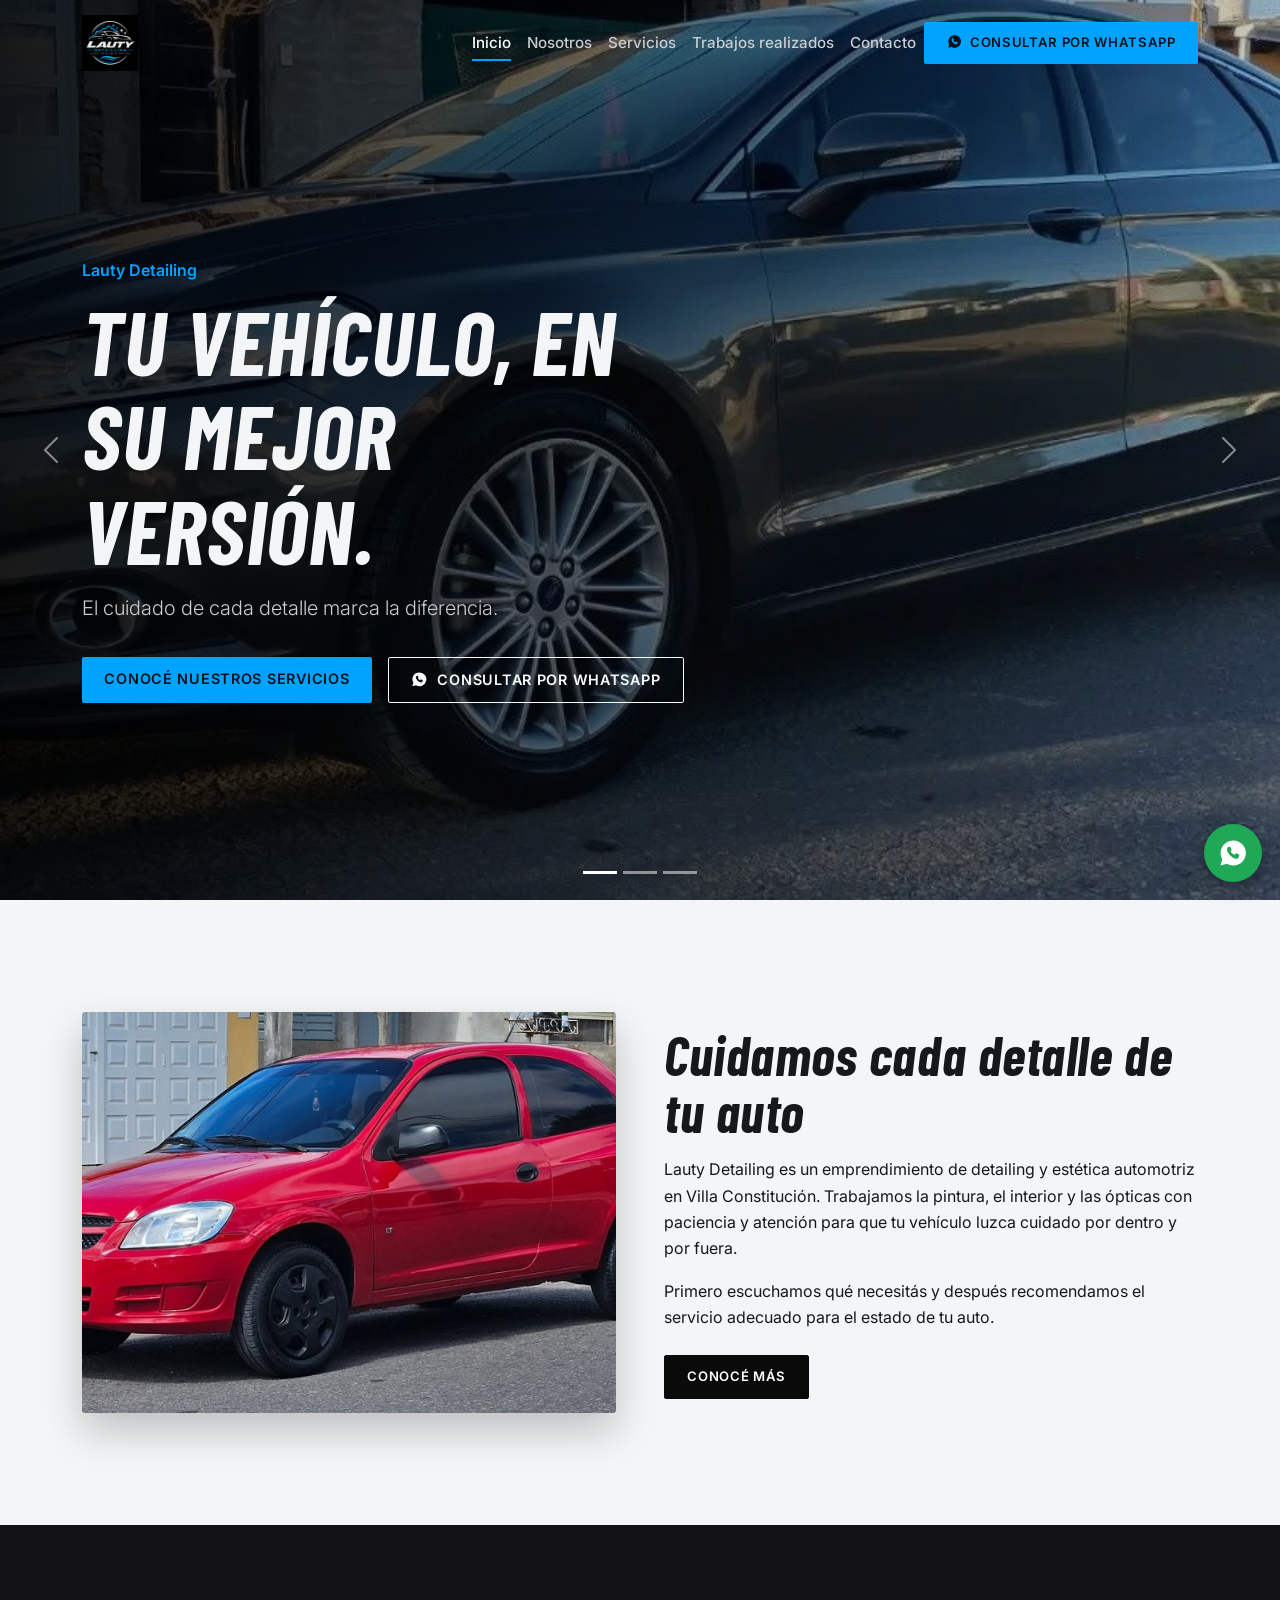
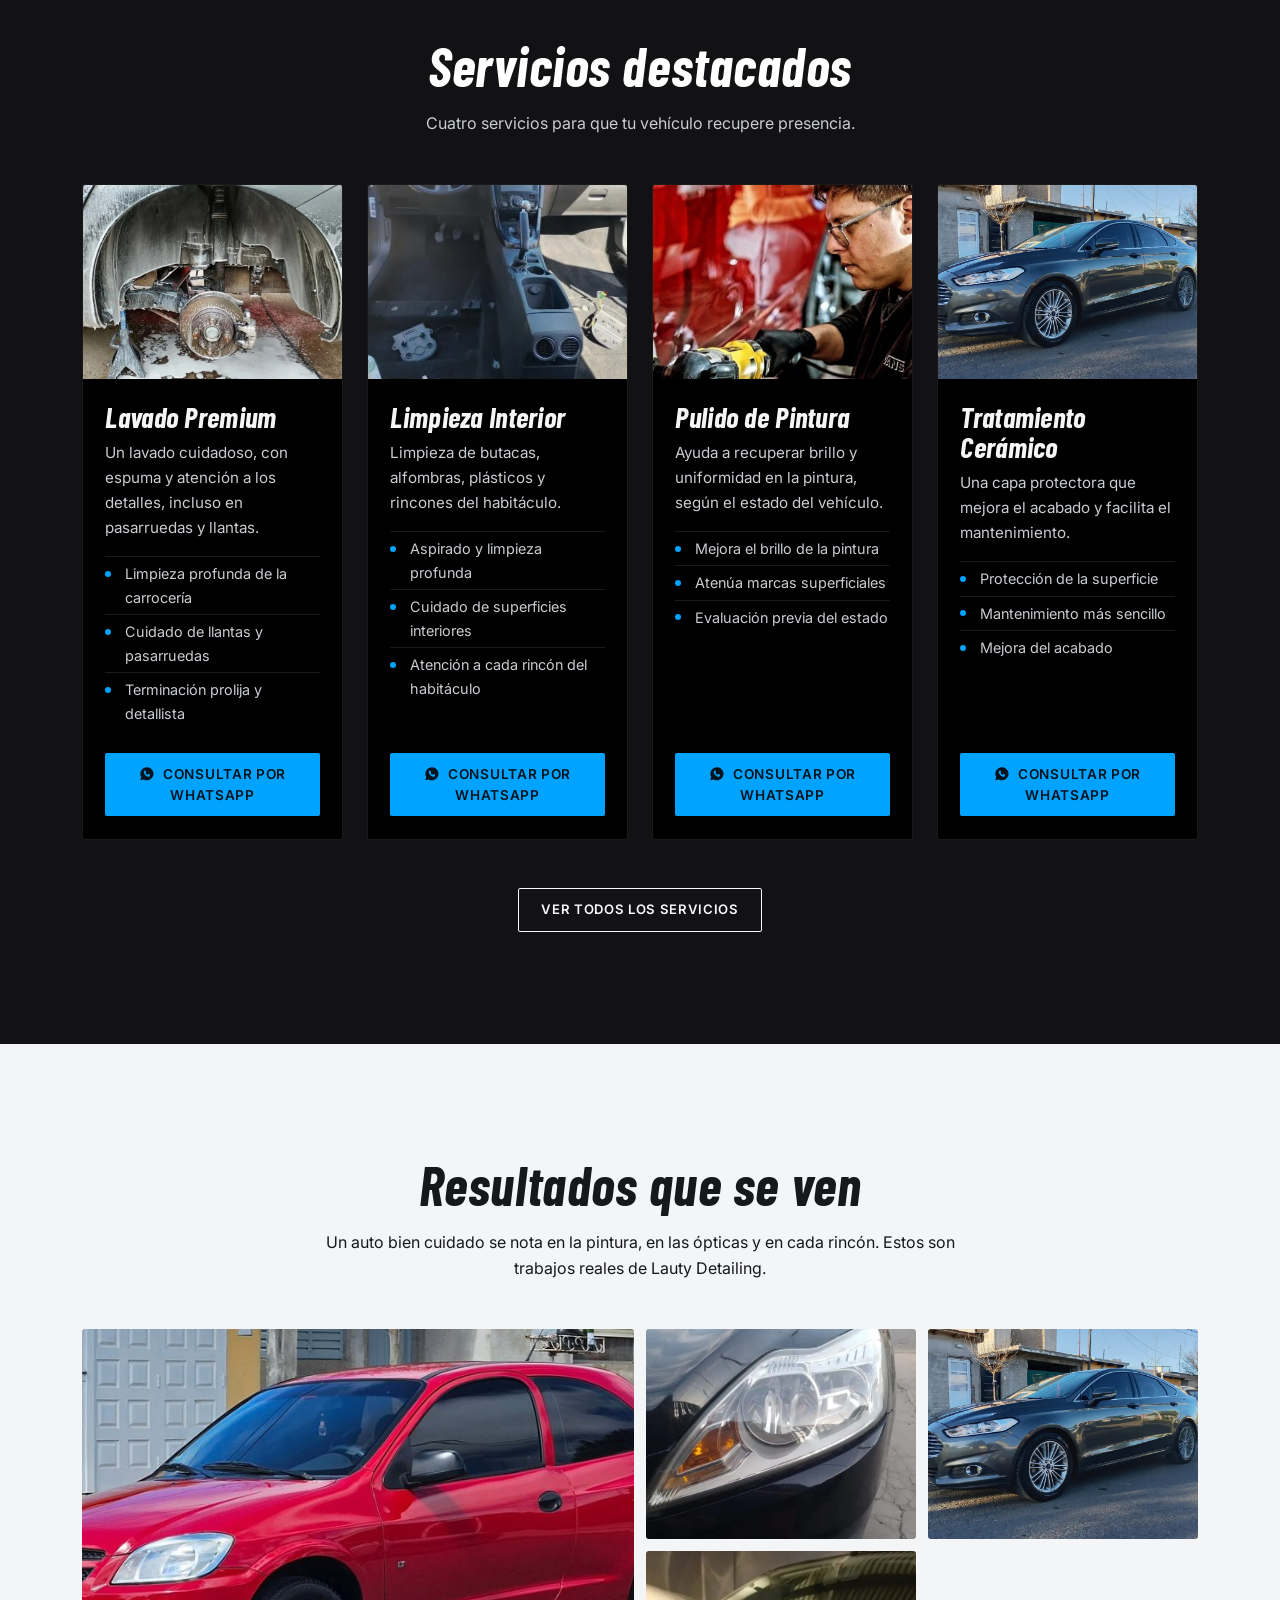
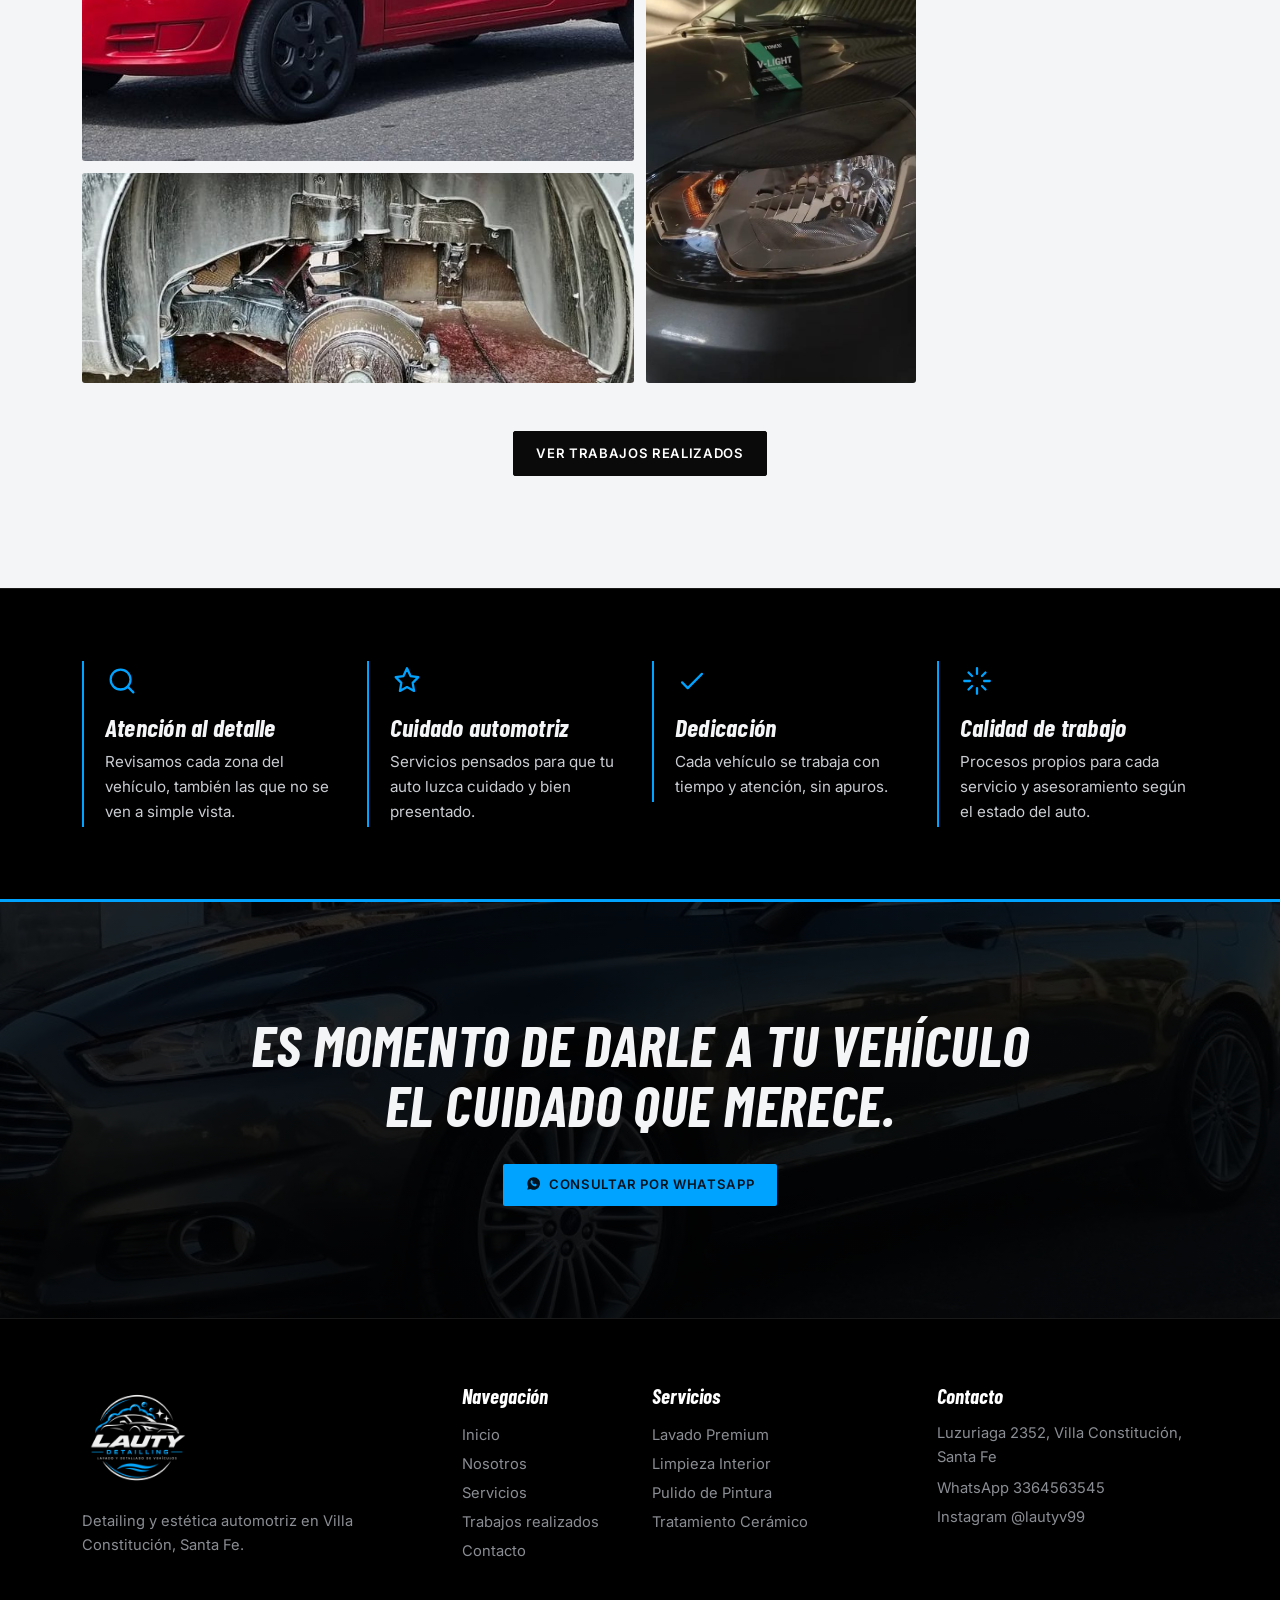
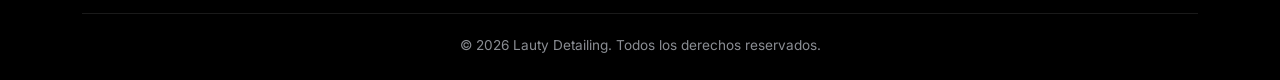
<file: index.html>
<!DOCTYPE html>
<html lang="es-AR">
<head>
  <meta charset="utf-8">
  <meta name="viewport" content="width=device-width, initial-scale=1">
  <title>Lauty Detailing | Detailing y estética automotriz en Villa Constitución</title>
  <meta
    name="description"
    content="Lavado premium, limpieza interior, pulido de pintura y tratamiento cerámico en Villa Constitución, Santa Fe.">
  <link rel="icon" href="img/logo.png">
  <link rel="preconnect" href="https://fonts.googleapis.com">
  <link rel="preconnect" href="https://fonts.gstatic.com" crossorigin>
  <link
    href="https://fonts.googleapis.com/css2?family=Barlow+Condensed:ital,wght@1,600;1,700&amp;family=Inter:wght@400;500;600&amp;display=swap"
    rel="stylesheet">
  <link
    href="https://cdn.jsdelivr.net/npm/bootstrap@5.3.3/dist/css/bootstrap.min.css"
    rel="stylesheet">
  <link href="css/style.css" rel="stylesheet">
</head>
<body>

  <!-- Ícono de WhatsApp reutilizable (se usa con <use>) -->
  <svg width="0" height="0" style="position:absolute" aria-hidden="true">
    <symbol id="wa" viewBox="0 0 24 24">
      <path
        fill="currentColor"
        d="M12 2a10 10 0 0 0-8.6 15L2 22l5.2-1.4A10 10 0 1 0 12 2zm4.600 13.400c-.2.600-1.100 1.100-1.600 1.100-.4.100-1 .1-1.600-.1-3-1-4.900-4-5-4.200-.2-.2-1.200-1.500-1.200-2.800 0-1.300.7-2 1-2.200.2-.2.500-.3.700-.3h.5c.2 0 .4 0 .6.500l.8 1.900c.1.200.1.400 0 .500l-.4.600c-.1.100-.3.300-.1.600.7 1.100 1.500 1.800 2.600 2.300.3.100.4.100.6-.1l.7-.9c.2-.2.400-.2.600-.1l1.800.9c.2.100.4.200.4.300.1.200.1.700-.2 1.200z"/>
    </symbol>
  </svg>

  <!-- Barra de navegación -->
  <nav class="navbar navbar-expand-lg navbar-dark fixed-top" id="nav">
    <div class="container">
      <a class="navbar-brand" href="index.html">
        <img src="img/logo.png" alt="Lauty Detailing" width="56" height="56">
      </a>
      <button
        class="navbar-toggler"
        data-bs-toggle="offcanvas"
        data-bs-target="#oc"
        aria-controls="oc"
        aria-label="Abrir menú">
        <span class="navbar-toggler-icon"></span>
      </button>
      <div class="offcanvas-lg offcanvas-end" tabindex="-1" id="oc">
        <div class="offcanvas-header">
          <img src="img/logo.png" alt="" width="48" height="48">
          <button
            type="button"
            class="btn-close btn-close-white"
            data-bs-dismiss="offcanvas"
            data-bs-target="#oc"
            aria-label="Cerrar">
          </button>
        </div>
        <div class="offcanvas-body">
          <ul class="navbar-nav mx-auto">
            <li class="nav-item"><a class="nav-link active" href="index.html">Inicio</a></li>
            <li class="nav-item"><a class="nav-link" href="nosotros.html">Nosotros</a></li>
            <li class="nav-item"><a class="nav-link" href="servicios.html">Servicios</a></li>
            <li class="nav-item"><a class="nav-link" href="trabajos.html">Trabajos realizados</a></li>
            <li class="nav-item"><a class="nav-link" href="contacto.html">Contacto</a></li>
          </ul>
          <a
            class="btn btn-ac"
            href="https://wa.me/543364563545?text=Hola%21%20Quer%C3%ADa%20consultar%20por%20los%20servicios%20de%20Lauty%20Detailing."
            target="_blank"
            rel="noopener">
            <svg class="ico"><use href="#wa"/></svg> Consultar por WhatsApp
          </a>
        </div>
      </div>
    </div>
  </nav>

  <!-- Portada con carrusel de Bootstrap -->
  <header
    id="hero"
    class="carousel slide carousel-fade hero-car"
    data-bs-ride="carousel"
    data-bs-interval="6500"
    aria-label="Portada">
    <div class="carousel-indicators">
      <button data-bs-target="#hero" data-bs-slide-to="0" class="active" aria-label="Diapositiva 1"></button>
      <button data-bs-target="#hero" data-bs-slide-to="1" aria-label="Diapositiva 2"></button>
      <button data-bs-target="#hero" data-bs-slide-to="2" aria-label="Diapositiva 3"></button>
    </div>
    <div class="carousel-inner">
      <div class="carousel-item active">
        <img src="img/portada/mondeo.jpg" alt="Ford Mondeo gris con pintura cuidada">
        <div class="cap">
          <div class="container">
            <div class="cap-in">
              <p class="hero-brand">Lauty Detailing</p>
              <h1>Tu vehículo, en su mejor versión.</h1>
              <p class="lead">El cuidado de cada detalle marca la diferencia.</p>
              <div class="d-flex flex-wrap gap-3">
                <a class="btn btn-ac btn-lg" href="servicios.html">Conocé nuestros servicios</a>
                <a
                  class="btn btn-outline-light btn-lg"
                  href="https://wa.me/543364563545?text=Hola%21%20Quer%C3%ADa%20consultar%20por%20los%20servicios%20de%20Lauty%20Detailing."
                  target="_blank"
                  rel="noopener">
                  <svg class="ico"><use href="#wa"/></svg> Consultar por WhatsApp
                </a>
              </div>
            </div>
          </div>
        </div>
      </div>
      <div class="carousel-item">
        <img
          src="img/portada/pulido.jpg"
          alt="Lautaro Valia puliendo la pintura de un auto"
          loading="lazy">
        <div class="cap">
          <div class="container">
            <div class="cap-in">
              <p class="hero-brand">Lauty Detailing</p>
              <h1>La excelencia está en los detalles.</h1>
              <p class="lead">Trabajamos para realzar la estética y el cuidado de tu vehículo.</p>
              <div class="d-flex flex-wrap gap-3">
                <a class="btn btn-ac btn-lg" href="trabajos.html">Ver trabajos</a>
              </div>
            </div>
          </div>
        </div>
      </div>
      <div class="carousel-item">
        <img
          src="img/portada/celta.jpg"
          alt="Chevrolet Celta rojo con pintura brillante"
          loading="lazy">
        <div class="cap">
          <div class="container">
            <div class="cap-in">
              <p class="hero-brand">Lauty Detailing</p>
              <h1>Protegé. Cuidá. Destacá.</h1>
              <p class="lead">Descubrí las opciones de detailing para tu automóvil.</p>
              <div class="d-flex flex-wrap gap-3">
                <a class="btn btn-ac btn-lg" href="servicios.html#ceramico">Tratamiento cerámico</a>
              </div>
            </div>
          </div>
        </div>
      </div>
    </div>
    <button class="carousel-control-prev" data-bs-target="#hero" data-bs-slide="prev">
      <span class="carousel-control-prev-icon"></span>
      <span class="visually-hidden">Anterior</span>
    </button>
    <button class="carousel-control-next" data-bs-target="#hero" data-bs-slide="next">
      <span class="carousel-control-next-icon"></span>
      <span class="visually-hidden">Siguiente</span>
    </button>
  </header>

  <!-- Sección: Cuidamos cada detalle de tu auto -->
  <section class="sec sec-l">
    <div class="container">
      <div class="row align-items-center g-5">
        <div class="col-lg-6 rv">
          <img
            class="blk-img"
            src="img/galeria/celta.jpg"
            alt="Chevrolet Celta rojo"
            loading="lazy">
        </div>
        <div class="col-lg-6 rv">
          <h2>Cuidamos cada detalle de tu auto</h2>
          <p>
            Lauty Detailing es un emprendimiento de detailing y estética automotriz en Villa
            Constitución. Trabajamos la pintura, el interior y las ópticas con paciencia y atención
            para que tu vehículo luzca cuidado por dentro y por fuera.
          </p>
          <p class="mb-4">
            Primero escuchamos qué necesitás y después recomendamos el servicio adecuado para el
            estado de tu auto.
          </p>
          <a class="btn btn-dark" href="nosotros.html">Conocé más</a>
        </div>
      </div>
    </div>
  </section>

  <!-- Sección: Servicios destacados -->
  <section class="sec sec-d">
    <div class="container">
      <div class="sec-head rv">
        <h2>Servicios destacados</h2>
        <p>Cuatro servicios para que tu vehículo recupere presencia.</p>
      </div>
      <div class="row g-4">
        <div class="col-md-6 col-xl-3 rv">
          <article class="svc">
            <img
              src="img/servicios/lavado.jpg"
              alt="Pasarruedas cubierto de espuma durante un lavado"
              loading="lazy">
            <div class="svc-b">
              <h3>Lavado Premium</h3>
              <p>
                Un lavado cuidadoso, con espuma y atención a los detalles, incluso en pasarruedas y
                llantas.
              </p>
              <ul>
                <li>Limpieza profunda de la carrocería</li>
                <li>Cuidado de llantas y pasarruedas</li>
                <li>Terminación prolija y detallista</li>
              </ul>
              <a
                class="btn btn-ac w-100"
                href="https://wa.me/543364563545?text=Hola%21%20Quer%C3%ADa%20consultar%20por%20el%20servicio%20de%20Lavado%20Premium%20de%20Lauty%20Detailing."
                target="_blank"
                rel="noopener">
                <svg class="ico"><use href="#wa"/></svg> Consultar por WhatsApp
              </a>
            </div>
          </article>
        </div>
        <div class="col-md-6 col-xl-3 rv">
          <article class="svc">
            <img
              src="img/servicios/interior.jpg"
              alt="Interior de un Peugeot 408 durante la limpieza"
              loading="lazy">
            <div class="svc-b">
              <h3>Limpieza Interior</h3>
              <p>Limpieza de butacas, alfombras, plásticos y rincones del habitáculo.</p>
              <ul>
                <li>Aspirado y limpieza profunda</li>
                <li>Cuidado de superficies interiores</li>
                <li>Atención a cada rincón del habitáculo</li>
              </ul>
              <a
                class="btn btn-ac w-100"
                href="https://wa.me/543364563545?text=Hola%21%20Quer%C3%ADa%20consultar%20por%20el%20servicio%20de%20Limpieza%20Interior%20de%20Lauty%20Detailing."
                target="_blank"
                rel="noopener">
                <svg class="ico"><use href="#wa"/></svg> Consultar por WhatsApp
              </a>
            </div>
          </article>
        </div>
        <div class="col-md-6 col-xl-3 rv">
          <article class="svc">
            <img
              src="img/servicios/pulido.jpg"
              alt="Lautaro Valia puliendo la pintura de un auto"
              loading="lazy">
            <div class="svc-b">
              <h3>Pulido de Pintura</h3>
              <p>Ayuda a recuperar brillo y uniformidad en la pintura, según el estado del vehículo.</p>
              <ul>
                <li>Mejora el brillo de la pintura</li>
                <li>Atenúa marcas superficiales</li>
                <li>Evaluación previa del estado</li>
              </ul>
              <a
                class="btn btn-ac w-100"
                href="https://wa.me/543364563545?text=Hola%21%20Quer%C3%ADa%20consultar%20por%20el%20servicio%20de%20Pulido%20de%20Pintura%20de%20Lauty%20Detailing."
                target="_blank"
                rel="noopener">
                <svg class="ico"><use href="#wa"/></svg> Consultar por WhatsApp
              </a>
            </div>
          </article>
        </div>
        <div class="col-md-6 col-xl-3 rv">
          <article class="svc">
            <img
              src="img/servicios/ceramico.jpg"
              alt="Ford Mondeo gris con acabado cuidado"
              loading="lazy">
            <div class="svc-b">
              <h3>Tratamiento Cerámico</h3>
              <p>Una capa protectora que mejora el acabado y facilita el mantenimiento.</p>
              <ul>
                <li>Protección de la superficie</li>
                <li>Mantenimiento más sencillo</li>
                <li>Mejora del acabado</li>
              </ul>
              <a
                class="btn btn-ac w-100"
                href="https://wa.me/543364563545?text=Hola%21%20Quer%C3%ADa%20consultar%20por%20el%20Tratamiento%20Cer%C3%A1mico%20de%20Lauty%20Detailing."
                target="_blank"
                rel="noopener">
                <svg class="ico"><use href="#wa"/></svg> Consultar por WhatsApp
              </a>
            </div>
          </article>
        </div>
      </div>
      <div class="text-center mt-5 rv">
        <a class="btn btn-outline-light" href="servicios.html">Ver todos los servicios</a>
      </div>
    </div>
  </section>

  <!-- Sección: Resultados que se ven -->
  <section class="sec sec-l">
    <div class="container">
      <div class="sec-head rv">
        <h2>Resultados que se ven</h2>
        <p>
          Un auto bien cuidado se nota en la pintura, en las ópticas y en cada rincón. Estos son
          trabajos reales de Lauty Detailing.
        </p>
      </div>
      <div class="rv">
        <div class="mosaic">
          <button type="button" class="zm w2 h2" data-bs-toggle="modal" data-bs-target="#foto1">
            <img src="img/galeria/celta.jpg" alt="Chevrolet Celta rojo" loading="lazy">
          </button>
          <button type="button" class="zm" data-bs-toggle="modal" data-bs-target="#foto2">
            <img
              src="img/galeria/opticas-focus.jpg"
              alt="Óptica de Ford Focus restaurada"
              loading="lazy">
          </button>
          <button type="button" class="zm" data-bs-toggle="modal" data-bs-target="#foto3">
            <img src="img/galeria/mondeo.jpg" alt="Ford Mondeo gris" loading="lazy">
          </button>
          <button type="button" class="zm h2" data-bs-toggle="modal" data-bs-target="#foto4">
            <img src="img/galeria/opticas-sellador.jpg" alt="Óptica restaurada" loading="lazy">
          </button>
          <button type="button" class="zm w2" data-bs-toggle="modal" data-bs-target="#foto5">
            <img
              src="img/galeria/lavado-pasaruedas.jpg"
              alt="Pasarruedas con espuma"
              loading="lazy">
          </button>
        </div>
      </div>
      <div class="text-center mt-5 rv">
        <a class="btn btn-dark" href="trabajos.html">Ver trabajos realizados</a>
      </div>
    </div>
  </section>

  <!-- Diferenciales -->
  <section class="strip">
    <div class="container">
      <div class="row g-4">
        <div class="col-md-6 col-lg-3 rv">
          <div class="why">
            <svg viewBox="0 0 24 24"><circle cx="11" cy="11" r="7"/><path d="m20 20-4-4"/></svg>
            <h3>Atención al detalle</h3>
            <p>Revisamos cada zona del vehículo, también las que no se ven a simple vista.</p>
          </div>
        </div>
        <div class="col-md-6 col-lg-3 rv">
          <div class="why">
            <svg viewBox="0 0 24 24">
              <path d="M12 3l2.5 5.5 5.5.8-4 4 1 5.7L12 16.300 7 19l1-5.700-4-4 5.500-.8z"/>
            </svg>
            <h3>Cuidado automotriz</h3>
            <p>Servicios pensados para que tu auto luzca cuidado y bien presentado.</p>
          </div>
        </div>
        <div class="col-md-6 col-lg-3 rv">
          <div class="why">
            <svg viewBox="0 0 24 24"><path d="M5 13l4 4L19 7"/></svg>
            <h3>Dedicación</h3>
            <p>Cada vehículo se trabaja con tiempo y atención, sin apuros.</p>
          </div>
        </div>
        <div class="col-md-6 col-lg-3 rv">
          <div class="why">
            <svg viewBox="0 0 24 24">
              <path d="M12 3v4M12 17v4M3 12h4M17 12h4M6 6l2.500 2.500M15.500 15.500 18 18M18 6l-2.500 2.500M8.500 15.500 6 18"/>
            </svg>
            <h3>Calidad de trabajo</h3>
            <p>Procesos propios para cada servicio y asesoramiento según el estado del auto.</p>
          </div>
        </div>
      </div>
    </div>
  </section>

  <!-- Llamada a la acción -->
  <section class="cta">
    <div class="container text-center rv">
      <h2>Es momento de darle a tu vehículo el cuidado que merece.</h2>
      <a
        class="btn btn-ac"
        href="https://wa.me/543364563545?text=Hola%21%20Quer%C3%ADa%20consultar%20por%20los%20servicios%20de%20Lauty%20Detailing."
        target="_blank"
        rel="noopener">
        <svg class="ico"><use href="#wa"/></svg> Consultar por WhatsApp
      </a>
    </div>
  </section>

  <!-- Pie de página -->
  <footer class="foot">
    <div class="container">
      <div class="row g-4">
        <div class="col-lg-4">
          <img src="img/logo.png" alt="Lauty Detailing" width="110" height="110" loading="lazy">
          <p class="mt-3">Detailing y estética automotriz en Villa Constitución, Santa Fe.</p>
        </div>
        <div class="col-6 col-lg-2">
          <h4>Navegación</h4>
          <a href="index.html">Inicio</a>
          <a href="nosotros.html">Nosotros</a>
          <a href="servicios.html">Servicios</a>
          <a href="trabajos.html">Trabajos realizados</a>
          <a href="contacto.html">Contacto</a>
        </div>
        <div class="col-6 col-lg-3">
          <h4>Servicios</h4>
          <a href="servicios.html#lavado">Lavado Premium</a>
          <a href="servicios.html#interior">Limpieza Interior</a>
          <a href="servicios.html#pulido">Pulido de Pintura</a>
          <a href="servicios.html#ceramico">Tratamiento Cerámico</a>
        </div>
        <div class="col-lg-3">
          <h4>Contacto</h4>
          <p class="mb-1">Luzuriaga 2352, Villa Constitución, Santa Fe</p>
          <a
            href="https://wa.me/543364563545?text=Hola%21%20Quer%C3%ADa%20consultar%20por%20los%20servicios%20de%20Lauty%20Detailing."
            target="_blank"
            rel="noopener">
            WhatsApp 3364563545
          </a>
          <a href="https://www.instagram.com/lautyv99/" target="_blank" rel="noopener">Instagram @lautyv99</a>
        </div>
      </div>
      <p class="copy">© 2026 Lauty Detailing. Todos los derechos reservados.</p>
    </div>
  </footer>

  <!-- Botón flotante de WhatsApp -->
  <a
    class="fab"
    href="https://wa.me/543364563545?text=Hola%21%20Quer%C3%ADa%20consultar%20por%20los%20servicios%20de%20Lauty%20Detailing."
    target="_blank"
    rel="noopener"
    aria-label="Escribir por WhatsApp">
    <svg width="30" height="30"><use href="#wa"/></svg>
  </a>

  <!-- Ventanas modales para ampliar las fotos -->
  <div
    class="modal fade visor"
    id="foto1"
    tabindex="-1"
    aria-label="Chevrolet Celta"
    aria-hidden="true">
    <div class="modal-dialog modal-dialog-centered modal-lg">
      <div class="modal-content">
        <button
          type="button"
          class="btn-close btn-close-white"
          data-bs-dismiss="modal"
          aria-label="Cerrar">
        </button>
        <img src="img/galeria/celta.jpg" alt="Chevrolet Celta rojo" loading="lazy">
        <p>Chevrolet Celta</p>
      </div>
    </div>
  </div>
  <div
    class="modal fade visor"
    id="foto2"
    tabindex="-1"
    aria-label="Restauración de ópticas, Ford Focus"
    aria-hidden="true">
    <div class="modal-dialog modal-dialog-centered modal-lg">
      <div class="modal-content">
        <button
          type="button"
          class="btn-close btn-close-white"
          data-bs-dismiss="modal"
          aria-label="Cerrar">
        </button>
        <img
          src="img/galeria/opticas-focus.jpg"
          alt="Óptica de Ford Focus restaurada"
          loading="lazy">
        <p>Restauración de ópticas, Ford Focus</p>
      </div>
    </div>
  </div>
  <div
    class="modal fade visor"
    id="foto3"
    tabindex="-1"
    aria-label="Ford Mondeo"
    aria-hidden="true">
    <div class="modal-dialog modal-dialog-centered modal-lg">
      <div class="modal-content">
        <button
          type="button"
          class="btn-close btn-close-white"
          data-bs-dismiss="modal"
          aria-label="Cerrar">
        </button>
        <img src="img/galeria/mondeo.jpg" alt="Ford Mondeo gris" loading="lazy">
        <p>Ford Mondeo</p>
      </div>
    </div>
  </div>
  <div
    class="modal fade visor"
    id="foto4"
    tabindex="-1"
    aria-label="Restauración de ópticas con sellador"
    aria-hidden="true">
    <div class="modal-dialog modal-dialog-centered modal-lg">
      <div class="modal-content">
        <button
          type="button"
          class="btn-close btn-close-white"
          data-bs-dismiss="modal"
          aria-label="Cerrar">
        </button>
        <img src="img/galeria/opticas-sellador.jpg" alt="Óptica restaurada" loading="lazy">
        <p>Restauración de ópticas con sellador</p>
      </div>
    </div>
  </div>
  <div
    class="modal fade visor"
    id="foto5"
    tabindex="-1"
    aria-label="Lavado de pasarruedas con espuma"
    aria-hidden="true">
    <div class="modal-dialog modal-dialog-centered modal-lg">
      <div class="modal-content">
        <button
          type="button"
          class="btn-close btn-close-white"
          data-bs-dismiss="modal"
          aria-label="Cerrar">
        </button>
        <img src="img/galeria/lavado-pasaruedas.jpg" alt="Pasarruedas con espuma" loading="lazy">
        <p>Lavado de pasarruedas con espuma</p>
      </div>
    </div>
  </div>
  <script src="https://cdn.jsdelivr.net/npm/bootstrap@5.3.3/dist/js/bootstrap.bundle.min.js"></script>
  <script>
    // El navbar se vuelve sólido cuando se baja de la portada
    const nav = document.getElementById('nav');
    window.addEventListener('scroll', function () {
      nav.classList.toggle('solid', window.scrollY > 40);
    });
  </script>
</body>
</html>
</file>
<file: css/style.css>
/* ===== LAUTY DETAILING · estilos propios sobre Bootstrap 5 =====
   Paleta: negro puro (se funde con el fondo del logo), grafito, plata y celeste del logo. */
:root{
  --bk:#000; --gr:#121214; --gr2:#1c1d20; --mid:#8a8d93; --silver:#c9ccd1;
  --wh:#f4f5f6; --ac:#00a3ff; --ac2:#0086d1; --line:rgba(255,255,255,.1);
  --disp:'Barlow Condensed','Arial Narrow',sans-serif;
}
html{scroll-behavior:smooth}
body{font-family:'Inter',system-ui,sans-serif;background:var(--bk);color:var(--wh);line-height:1.65}
section[id],header[id]{scroll-margin-top:72px}
h1,h2,h3{font-family:var(--disp);font-style:italic;font-weight:700;letter-spacing:.01em;line-height:1.05}
a{color:var(--ac)}
:focus-visible{outline:2px solid var(--ac);outline-offset:3px}
.ico{width:1.15em;height:1.15em;vertical-align:-.2em;margin-right:.35em;fill:currentColor}

/* Botones */
.btn{border-radius:2px;font-weight:600;padding:.7rem 1.4rem;transition:transform .2s,background .2s,box-shadow .2s}
.btn:hover{transform:translateY(-2px)}
.btn-ac{background:var(--ac);color:#00131f;border:0}
.btn-ac:hover,.btn-ac:focus{background:#35b8ff;color:#00131f;box-shadow:0 8px 22px rgba(0,163,255,.28)}
.btn-wa{background:#1fa855;color:#fff}.btn-wa:hover{background:#188a45;color:#fff}
.btn-dark{background:#0a0a0b;border-color:#0a0a0b}

/* Navbar */
#nav{background:transparent;padding:.6rem 0;transition:background .3s,box-shadow .3s}
#nav.solid,#nav:has(.show){background:var(--bk);box-shadow:0 1px 0 var(--line)}
#nav .nav-link{color:var(--silver);font-weight:500;font-size:.95rem;position:relative}
#nav .nav-link:hover{color:#fff}
#nav .nav-link::after{content:"";position:absolute;left:.5rem;right:.5rem;bottom:2px;height:2px;background:var(--ac);transform:scaleX(0);transition:transform .25s}
#nav .nav-link:hover::after{transform:scaleX(1)}
.navbar-brand img{height:56px;width:auto;transition:height .3s}
#nav.solid .navbar-brand img{height:46px}
@media(max-width:991px){#nav .navbar-collapse{padding:1rem 0 1.2rem}}

/* Hero */
.hero{min-height:100svh;display:flex;align-items:center;padding:7rem 0 4rem;
  background:linear-gradient(90deg,rgba(0,0,0,.92) 0%,rgba(0,0,0,.65) 50%,rgba(0,0,0,.2) 100%),url(../img/portada.jpg) center/cover}
.hero-txt{max-width:600px;animation:in .9s ease both}
.hero-brand{color:var(--ac);font-weight:600;margin-bottom:.6rem}
.hero h1{font-size:clamp(3rem,9vw,5.8rem);text-transform:uppercase;margin-bottom:1.2rem}
.hero .lead{color:var(--silver);margin-bottom:2rem}
@keyframes in{from{opacity:0;transform:translateY(24px)}to{opacity:1;transform:none}}
@media(max-width:767px){.hero{background:linear-gradient(180deg,rgba(0,0,0,.55),rgba(0,0,0,.92)),url(../img/portada.jpg) 30% center/cover;align-items:flex-end}}

/* Secciones alternadas */
.sec{padding:clamp(4rem,9vw,7rem) 0}
.sec-d{background:var(--gr);color:var(--wh)}
.sec-l{background:var(--wh);color:#17181a}
.sec-l .text-secondary{color:#5d6168!important}
.sec-head{max-width:640px;margin:0 auto 3rem;text-align:center}
.sec h2{font-size:clamp(2.2rem,5vw,3.4rem);margin-bottom:1rem}
.sec-d .sec-head p{color:var(--silver)}

/* Nosotros */
.portrait{margin:0;position:relative}
.portrait img{width:100%;aspect-ratio:1;object-fit:cover;border-radius:3px;display:block}
.portrait::before{content:"";position:absolute;inset:14px -14px -14px 14px;border:1px solid var(--ac);border-radius:3px;z-index:-1}
.portrait figcaption{margin-top:.8rem;font-size:.9rem;color:#5d6168}

/* Servicios */
.svc{background:var(--bk);border:1px solid var(--line);border-radius:3px;overflow:hidden;height:100%;display:flex;flex-direction:column;transition:border-color .3s,transform .3s}
.svc:hover{border-color:var(--ac);transform:translateY(-4px)}
.svc img{width:100%;aspect-ratio:4/3;object-fit:cover;transition:transform .5s}
.svc:hover img{transform:scale(1.04)}
.svc>img{display:block}
.svc-b{padding:1.4rem;display:flex;flex-direction:column;flex:1}
.svc h3{font-size:1.8rem}
.svc p{color:var(--silver);font-size:.95rem}
.svc ul{list-style:none;padding:0;margin:0 0 1.4rem;font-size:.9rem;color:var(--silver);flex:1}
.svc li{padding:.3rem 0 .3rem 1.2rem;border-top:1px solid var(--line);position:relative}
.svc li::before{content:"";position:absolute;left:0;top:.85rem;width:6px;height:6px;background:var(--ac);border-radius:50%}
.svc .btn{font-size:.85rem;padding:.7rem .6rem}

/* Galería tipo portfolio (columnas) */
.gal{columns:2;column-gap:12px}
@media(min-width:992px){.gal{columns:3}}
.visor .modal-content{background:transparent;border:0;text-align:center}
.visor img{max-height:78vh;max-width:100%;object-fit:contain;margin:auto;border-radius:3px}
.visor .btn-close{position:absolute;right:0;top:-2.4rem}
.visor p{color:#fff;margin:.8rem 0 0}

/* Por qué */
.why{border-left:2px solid var(--ac);padding:.2rem 0 .2rem 1.3rem}
.why svg{width:34px;height:34px;fill:none;stroke:var(--ac);stroke-width:1.6;stroke-linecap:round;stroke-linejoin:round;margin-bottom:1rem}
.why h3{font-size:1.6rem}.why p{color:var(--silver);font-size:.95rem;margin:0}

/* Proceso (secuencia real → numerada) */
.step{background:#fff;border:1px solid #e1e3e6;border-radius:3px;padding:2rem 1.6rem;height:100%}
.step span{display:grid;place-items:center;width:46px;height:46px;border-radius:50%;background:#000;color:var(--ac);font:italic 700 1.6rem var(--disp);margin-bottom:1rem}
.step h3{font-size:1.7rem}.step p{margin:0;color:#4b4f55}
@media(min-width:768px){.steps .col-md-4:not(:last-child) .step{position:relative}
.steps .col-md-4:not(:last-child) .step::after{content:"";position:absolute;right:-24px;top:3.2rem;width:24px;height:2px;background:var(--ac)}}

/* FAQ */
.accordion{--bs-accordion-bg:var(--bk);--bs-accordion-color:var(--silver);--bs-accordion-border-color:var(--line);--bs-accordion-btn-focus-box-shadow:none;--bs-accordion-active-bg:var(--bk);--bs-accordion-active-color:#fff;--bs-accordion-btn-bg:var(--bk);--bs-accordion-btn-color:#fff;--bs-accordion-border-radius:3px}
.accordion-item{margin-bottom:.6rem;border-radius:3px!important}
.accordion-button{font-weight:600;box-shadow:none}
.accordion-button:not(.collapsed){color:var(--ac)}
.accordion-button::after{filter:invert(1)}

/* Contacto */
.sec-l form{background:#fff;border:1px solid #e1e3e6;border-radius:3px;padding:1.4rem}
.form-control{border-radius:2px}
.form-control:focus{border-color:var(--ac);box-shadow:0 0 0 .2rem rgba(0,163,255,.2)}
.map{width:100%;height:100%;min-height:420px;border:0;border-radius:3px;filter:grayscale(.85) contrast(1.05)}

/* Footer */
.foot{background:var(--bk);padding:4rem 0 1.5rem;color:var(--mid);font-size:.92rem;border-top:1px solid var(--line)}
.foot h4{color:#fff;font:italic 700 1.3rem var(--disp);margin-bottom:.8rem}
.foot a{display:block;color:var(--mid);text-decoration:none;padding:.15rem 0;transition:color .2s}
.foot a:hover{color:var(--ac)}
.copy{border-top:1px solid var(--line);margin:2.5rem 0 0;padding-top:1.2rem;text-align:center;font-size:.85rem}

/* Botón flotante WhatsApp */
.fab{position:fixed;right:18px;bottom:18px;z-index:1030;width:58px;height:58px;border-radius:50%;background:#1fa855;color:#fff;display:grid;place-items:center;box-shadow:0 6px 18px rgba(0,0,0,.35);transition:transform .2s}
.fab:hover{transform:scale(1.08);color:#fff}

/* Aparición suave al hacer scroll (solo si hay JS) */
@media(prefers-reduced-motion:reduce){*{animation:none!important;transition:none!important;scroll-behavior:auto!important}}

/* ===== V2 multipágina ===== */
.btn{text-transform:uppercase;letter-spacing:.05em;font-size:.82rem}
.btn-lg{font-size:.9rem}
/* Offcanvas del menú móvil */
@media(max-width:991px){#oc{background:var(--bk);color:#fff;width:290px}#oc .navbar-nav{margin:1rem 0 2rem!important}#oc .nav-link{font-size:1.1rem;padding:.7rem 0}#nav:has(.show){background:transparent}}
#nav .nav-link.active{color:#fff}#nav .nav-link.active::after{transform:scaleX(1)}
/* Carrusel principal */
.hero-car .carousel-item{height:100svh;min-height:620px;position:relative}
.hero-car .carousel-item>img{position:absolute;inset:0;width:100%;height:100%;object-fit:cover}
.hero-car .carousel-item.active>img{animation:kb 9s ease-out both}
@keyframes kb{from{transform:scale(1.06)}to{transform:scale(1)}}
.hero-car .carousel-item::after{content:"";position:absolute;inset:0;background:linear-gradient(90deg,rgba(0,0,0,.88),rgba(0,0,0,.5) 55%,rgba(0,0,0,.2))}
.hero-car .cap{position:absolute;inset:0;z-index:2;display:flex;align-items:center;padding-top:60px}
.cap-in{max-width:620px}
.hero-car h1{font-size:clamp(2.8rem,8vw,5.6rem);text-transform:uppercase;margin-bottom:1rem}
.hero-car .lead{color:var(--silver);margin-bottom:2rem}
.hero-car .carousel-indicators{z-index:4;margin-bottom:1.6rem}
.hero-car .carousel-indicators [data-bs-target]{width:34px;height:3px;border:0;background:#fff}
.hero-car .carousel-control-prev,.hero-car .carousel-control-next{z-index:4;width:8%}
@media(max-width:767px){.hero-car .carousel-item::after{background:linear-gradient(180deg,rgba(0,0,0,.5),rgba(0,0,0,.92))}.hero-car .cap{align-items:flex-end;padding-bottom:5rem}.hero-car .carousel-control-prev,.hero-car .carousel-control-next{display:none}}
/* Portada de páginas internas */
.sub{min-height:56vh;display:flex;align-items:flex-end;padding:9rem 0 3.5rem;background:linear-gradient(180deg,rgba(0,0,0,.55),rgba(0,0,0,.88)),var(--img) center/cover}
.sub h1{font-size:clamp(2.8rem,8vw,5.2rem);text-transform:uppercase;margin-bottom:.6rem}
.sub p{color:var(--silver);font-size:1.1rem;margin:0;max-width:560px}
/* Bloques editoriales */
.blk-img{width:100%;aspect-ratio:4/3;object-fit:cover;border-radius:3px;display:block;box-shadow:0 18px 40px rgba(0,0,0,.22)}
.lead2{font-size:1.15rem}
.ticks{list-style:none;padding:0;margin:1.2rem 0}
.ticks li{padding:.35rem 0 .35rem 1.5rem;position:relative}
.ticks li::before{content:"";position:absolute;left:0;top:.95rem;width:10px;height:2px;background:var(--ac)}
.need{border-left:2px solid var(--ac);padding-left:1rem;margin:1.2rem 0 1.8rem;color:inherit;opacity:.85}
.sec-d .need,.sec-d p{color:var(--silver)}.sec-d h2,.sec-d strong{color:#fff}
.jump a{display:block;text-align:center;padding:.8rem;border:1px solid #d7dade;border-radius:3px;color:#17181a;text-decoration:none;font-weight:600;transition:.2s}
.jump a:hover{background:#000;color:#fff;border-color:#000}
/* Mosaico de resultados y galería */
.mosaic{display:grid;grid-template-columns:repeat(2,1fr);grid-auto-rows:170px;gap:12px}
@media(min-width:992px){.mosaic{grid-template-columns:repeat(4,1fr);grid-auto-rows:210px}}
.mosaic .w2{grid-column:span 2}.mosaic .h2{grid-row:span 2}
.zm{padding:0;border:0;background:#000;overflow:hidden;border-radius:3px;position:relative;cursor:zoom-in;display:block;width:100%}
.mosaic .zm{height:100%}.mosaic .zm img{width:100%;height:100%;object-fit:cover}
.zm.fixed img{width:100%;aspect-ratio:1;object-fit:cover}
.zm img{display:block;transition:transform .5s,opacity .3s}
.zm:hover img{transform:scale(1.05);opacity:.82}
.zm::after{content:"Ampliar";position:absolute;left:50%;top:50%;transform:translate(-50%,-46%);background:var(--ac);color:#00131f;font-weight:600;font-size:.8rem;padding:.35rem .9rem;border-radius:2px;opacity:0;transition:.3s}
.zm:hover::after{opacity:1;transform:translate(-50%,-50%)}
.gal .zm{margin:0 0 12px;break-inside:avoid}.gal .zm img{width:100%}
/* Franja de diferenciales y llamada a la acción */
.strip{background:var(--bk);padding:4.5rem 0;border-top:1px solid var(--line)}
.sec-l .why p{color:#4b4f55}
.cta{padding:clamp(4.5rem,10vw,7rem) 0;background:linear-gradient(rgba(0,0,0,.82),rgba(0,0,0,.9)),url(../img/portada/mondeo.jpg) center/cover;border-top:3px solid var(--ac)}
.cta h2{font-size:clamp(2rem,5.5vw,3.6rem);text-transform:uppercase;max-width:820px;margin:0 auto 1.8rem}
/* Contacto */
.info div{padding:.9rem 0;border-top:1px solid #dde0e3}
.info span{display:block;font-size:.8rem;color:#6a6e75;font-weight:600}
.map-full{display:block;width:100%;height:420px;border:0;margin-top:2.5rem;filter:grayscale(.85) contrast(1.05)}
.sec-l form{box-shadow:0 12px 30px rgba(0,0,0,.06)}

/* Aparición suave al hacer scroll, solo con CSS (en navegadores sin soporte el contenido simplemente se ve) */
@keyframes aparece{from{opacity:0;transform:translateY(22px)}to{opacity:1;transform:none}}
@supports (animation-timeline:view()){.rv{animation:aparece linear both;animation-timeline:view();animation-range:entry 0% entry 35%}}
</file>
